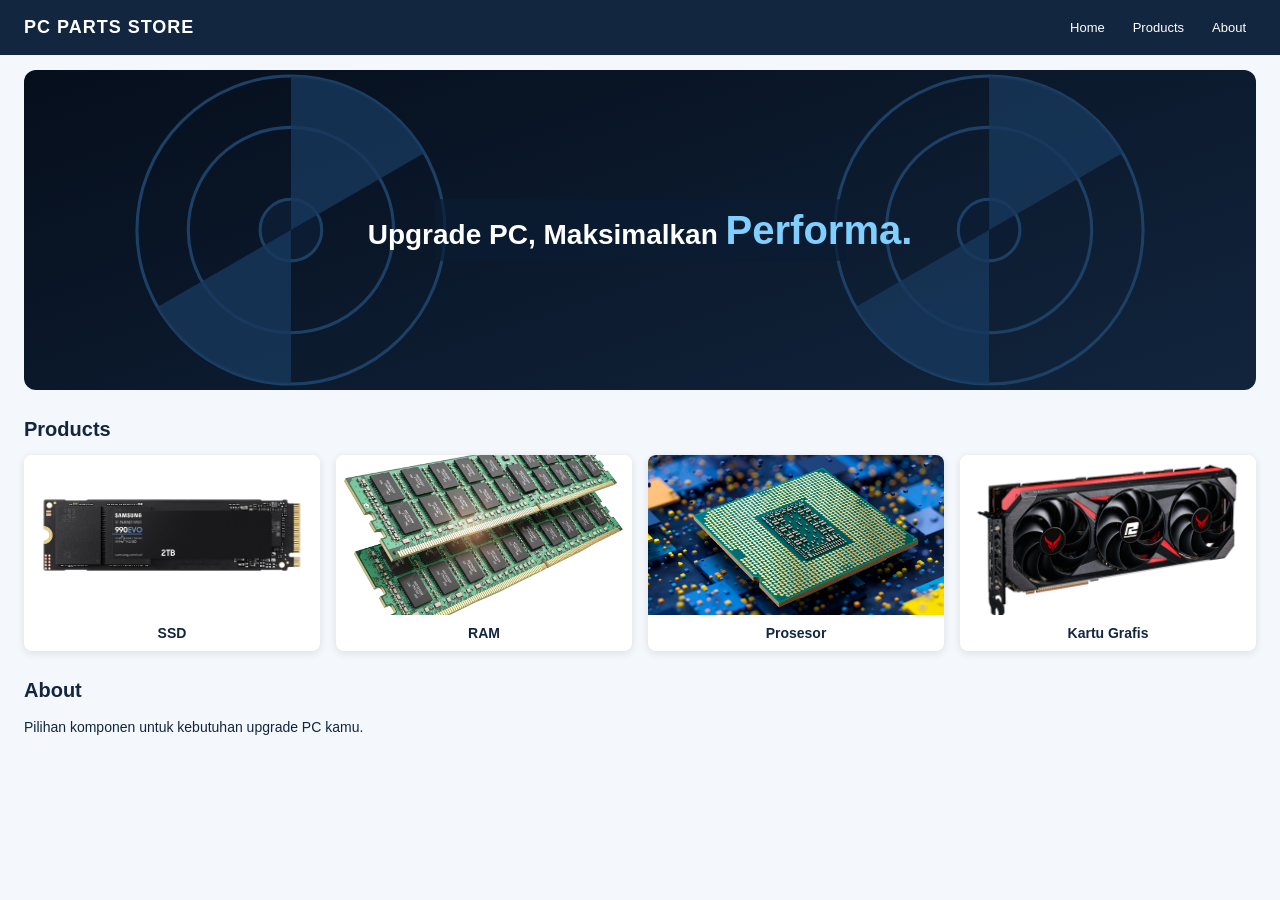
<file: index.html>
<!DOCTYPE html>
<html lang="id">
<head>
  <meta charset="UTF-8">
  <meta name="viewport" content="width=device-width, initial-scale=1.0">
  <title>PC Parts Store</title>
  <link rel="stylesheet" href="style.css">
</head>
<body>

  <nav class="navbar">
    <div class="logo">PC PARTS STORE</div>
    <ul class="menu">
      <li><a href="#home">Home</a></li>
      <li><a href="#products">Products</a></li>
      <li><a href="#about">About</a></li>
    </ul>
  </nav>

  <main>
    <section id="home" class="hero">
      <h2>Upgrade PC, Maksimalkan <span class="highlight">Performa.</span></h2>
    </section>

    <section id="products">
      <h2 class="section-title">Products</h2>
      <div class="product-grid">
        <div class="card">
          <img src="img/ssd1.jpg" alt="SSD">
          <p>SSD</p>
        </div>
        <div class="card">
          <img src="img/ram1.avif" alt="RAM">
          <p>RAM</p>
        </div>
        <div class="card">
          <img src="img/processor1.jpg" alt="Prosesor">
          <p>Prosesor</p>
        </div>
        <div class="card">
          <img src="img/kartugrafis.png" alt="Kartu Grafis">
          <p>Kartu Grafis</p>
        </div>
      </div>
    </section>

    <section id="about">
      <h2 class="section-title">About</h2>
      <p>Pilihan komponen untuk kebutuhan upgrade PC kamu.</p>
    </section>
  </main>

</body>
</html>
</file>
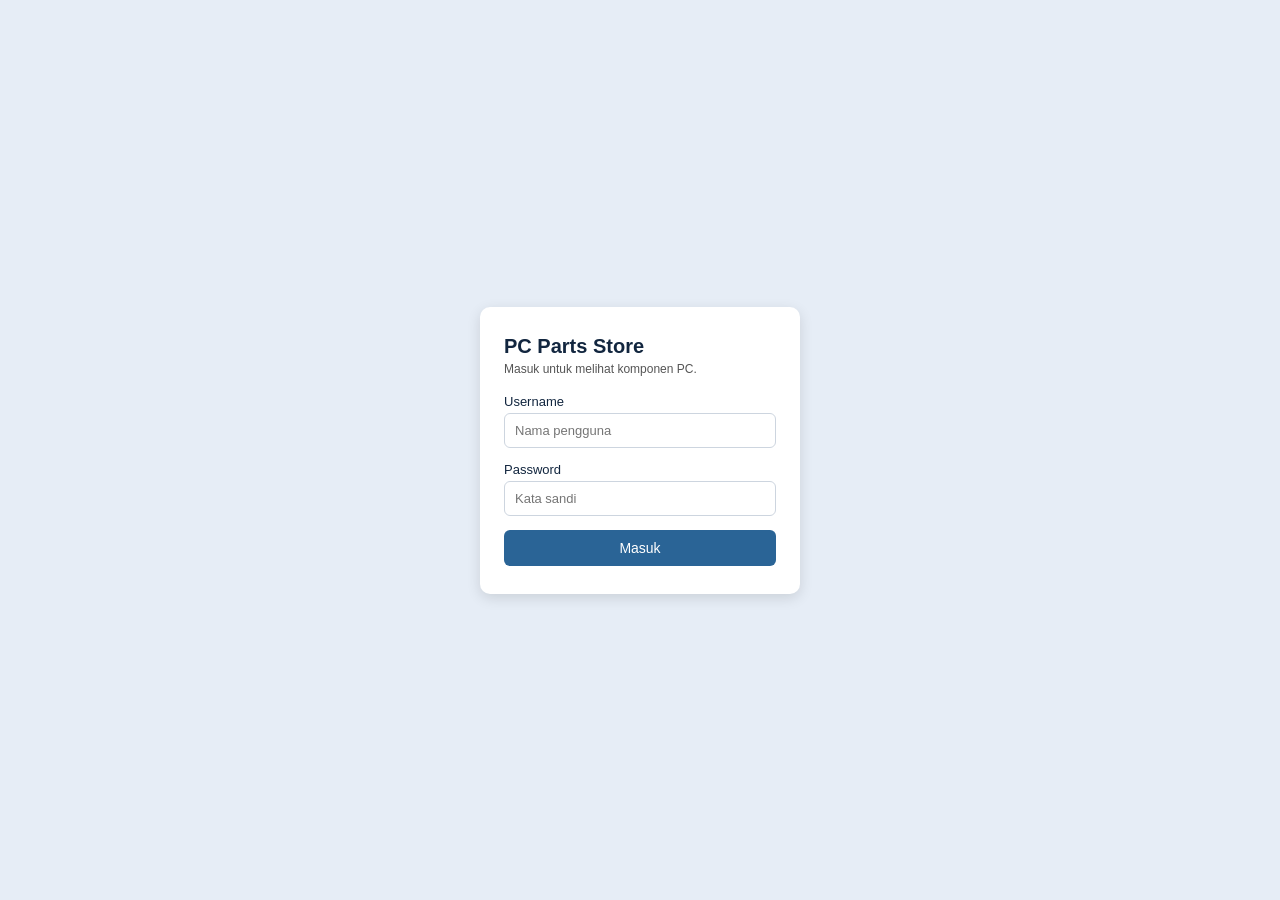
<file: login.html>
<!DOCTYPE html>
<html lang="id">
<head>
  <meta charset="UTF-8">
  <meta name="viewport" content="width=device-width, initial-scale=1.0">
  <title>Login - PC Parts Store</title>
  <link rel="stylesheet" href="style.css">
</head>
<body class="login-page">

  <form class="login-box" action="index.html">
    <h1>PC Parts Store</h1>
    <p class="subtitle">Masuk untuk melihat komponen PC.</p>

    <label for="username">Username</label>
    <input type="text" id="username" name="username" placeholder="Nama pengguna">

    <label for="password">Password</label>
    <input type="password" id="password" name="password" placeholder="Kata sandi">

    <button type="submit">Masuk</button>
  </form>

</body>
</html>
</file>
<file: style.css>
* {
  box-sizing: border-box;
  margin: 0;
  padding: 0;
}

html {
  scroll-behavior: smooth;
}

body {
  font-family: Arial, Helvetica, sans-serif;
  background-color: #f4f7fb;
  color: #12263f;
}


.login-page {
  min-height: 100vh;
  display: flex;                 
  justify-content: center;
  align-items: center;           
  background-color: #e6edf6;
}

.login-box {
  width: 320px;
  padding: 28px 24px;
  background-color: #ffffff;
  border-radius: 10px;
  box-shadow: 0 4px 14px rgba(0, 0, 0, 0.12);
}

.login-box h1 {
  font-size: 20px;
  color:  #12263f;
}

.login-box .subtitle {
  font-size: 12px;
  color: #555;
  margin: 4px 0 18px;
}

.login-box label {
  display: block;
  font-size: 13px;
  margin-bottom: 4px;
}

.login-box input {
  width: 100%;
  padding: 9px 10px;
  margin-bottom: 14px;
  border: 1px solid #cdd5df;
  border-radius: 6px;
  font-size: 13px;
  background: #ffffff;
  outline: none;
}

.login-box input:focus {
  background-color: #dff1ff;
  border-color: #2a6496;
}

.login-box button {
  width: 100%;
  padding: 10px;
  border: none;
  border-radius: 6px;
  background-color: #2a6496;
  color: #ffffff;
  font-size: 14px;
  cursor: pointer;
}

.login-box button:hover {
  background-color: #000000;
  color: #ffffff;
}

.navbar {
  position: fixed;               
  top: 0;
  left: 0;
  width: 100%;
  z-index: 100;
  display: flex;
  justify-content: space-between; 
  align-items: center;
  padding: 14px 24px;
  background-color: #12263f;
}

.logo {
  color: #ffffff;
  font-weight: bold;
  font-size: 18px;
  letter-spacing: 1px;
}

.menu {
  display: flex;
  gap: 8px;
  list-style: none;
}

.menu a {
  display: block;
  padding: 6px 10px;
  color: #ffffff;
  text-decoration: none;
  font-size: 13px;
  border-radius: 4px;
}

.menu a:hover {
  background: #7fd0ff;
  color: #12263f;
}

main {
  padding: 70px 24px 24px;       
}

section {
  scroll-margin-top: 70px;       
}

.hero {
  height: 320px;
  border-radius: 12px;
  background-color: #12263f;
  background-image: url("img/hero.svg");
  background-position: center;
  background-size: cover;
  background-repeat: no-repeat;
  display: flex;
  justify-content: center;
  align-items: center;
  text-align: center;
  padding: 0 16px;
}

.hero h2 {
  color: #ffffff;
  font-size: 28px;
}

.hero .highlight {
  color: #7fd0ff;
  font-size: 40px;
}

/* ===== 3. COLLECTIONS ===== */
.section-title {
  margin: 28px 0 14px;
  font-size: 20px;
}

.product-grid {
  display: grid;
  grid-template-columns: repeat(4, 1fr);  
  gap: 16px;
}

.card {
  background-color: #ffffff;
  border-radius: 8px;
  overflow: hidden;
  text-align: center;
  box-shadow: 0 2px 8px rgba(0, 0, 0, 0.1);
}

/* b. ukuran gambar seragam */
.card img {
  width: 100%;
  height: 160px;
  object-fit: cover;
  display: block;
}

.card p {
  padding: 10px;
  font-weight: bold;
  font-size: 14px;
}

#about p {
  font-size: 14px;
  line-height: 1.6;
}

@media (max-width: 768px) {
  .product-grid {
    grid-template-columns: repeat(2, 1fr);
  }

  .hero h2 {
    font-size: 22px;
  }

  .hero .highlight {
    font-size: 30px;
    display: block;
  }
}
</file>
